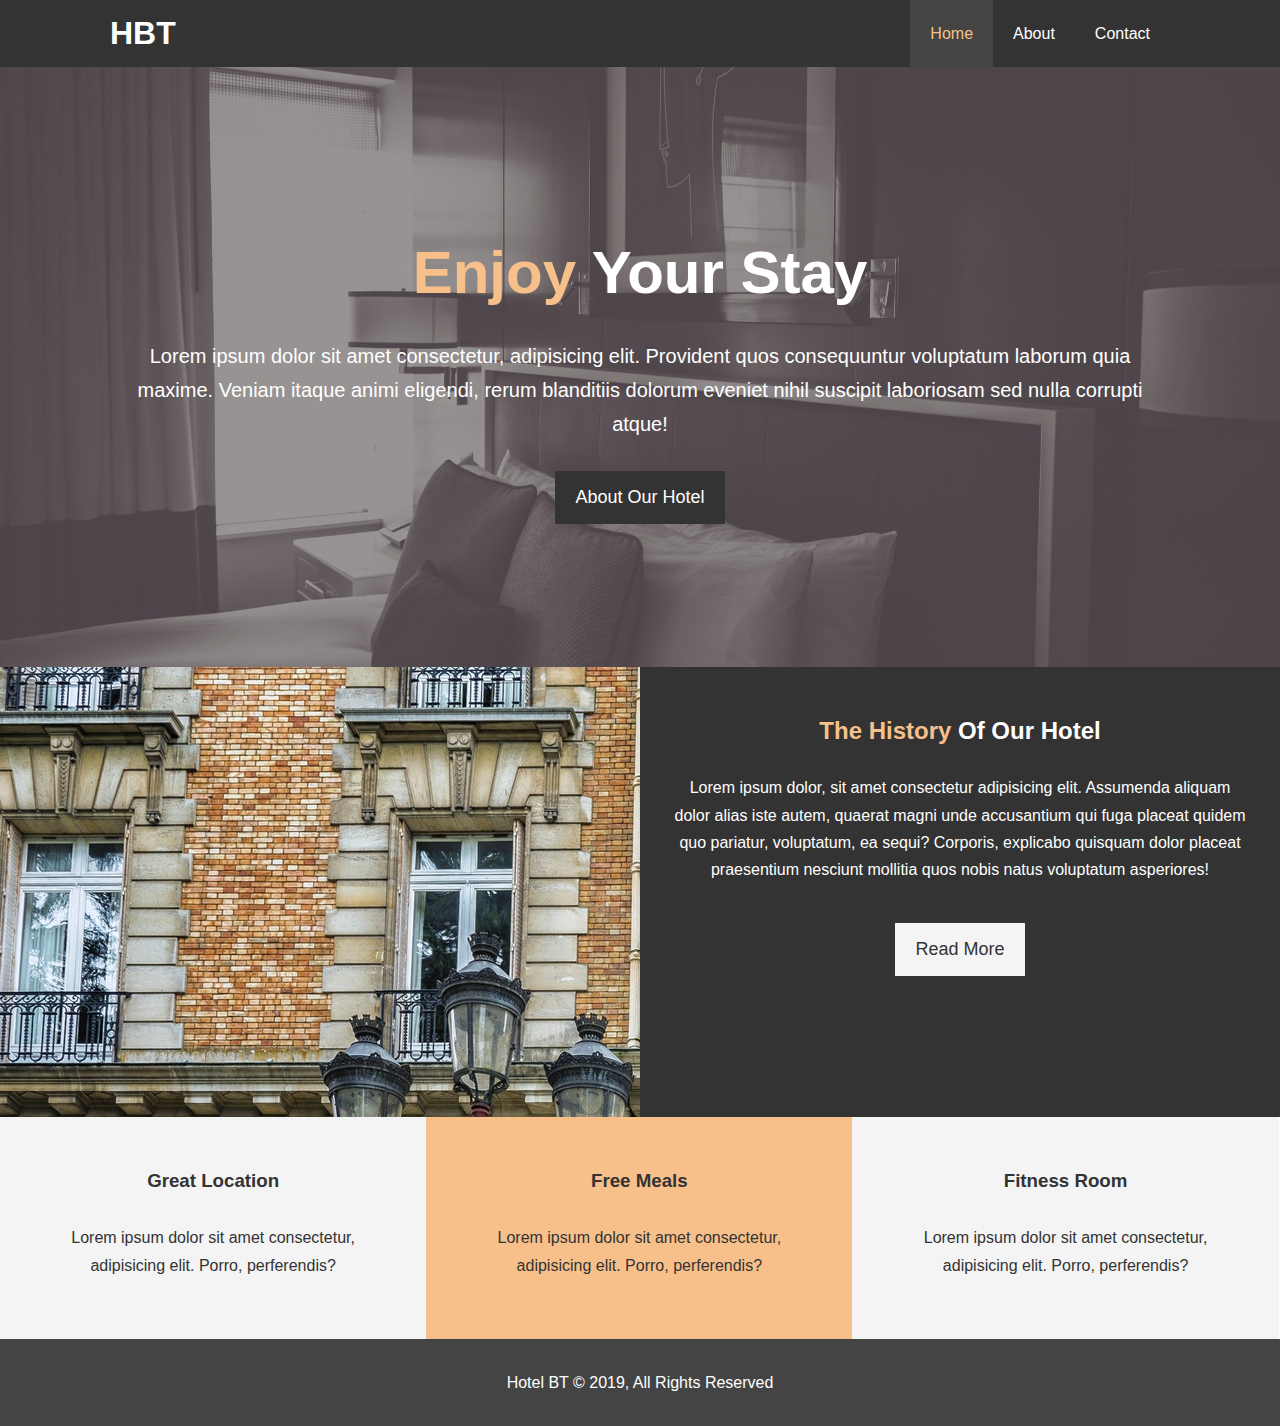
<file: index.html>
<!DOCTYPE html>
<html lang="en">
<head>
  <meta charset="UTF-8">
  <meta name="viewport" content="width=device-width, initial-scale=1.0">
  <meta name="description" content="Welcome to the most extraordinary hotel in Boston Massachusetts">
  <meta name="keywords" content="hotel, boston hotel, new england hotel">
  <link rel="stylesheet" href="https://use.fontawesome.com/releases/v5.14.0/css/all.css" integrity="sha384-HzLeBuhoNPvSl5KYnjx0BT+WB0QEEqLprO+NBkkk5gbc67FTaL7XIGa2w1L0Xbgc" crossorigin="anonymous">
  <link rel="stylesheet" href="css/style.css">
  <link rel="stylesheet" media="screen and (max-width: 768px)" href="css/mobile.css">
  <title>Hotel BT | Welcome</title>
</head>
<body>
  <header>
    <nav id="navbar">
      <div class="container">
        <h1 class="logo"><a href="index.html">HBT</a></h1>
        <ul>
          <li><a class="current" href="index.html">Home</a></li>
          <li><a href="about.html">About</a></li>
          <li><a href="contact.html">Contact</a></li>
        </ul>
      </div>
    </nav>

    <div id="showcase">
      <div class="container">
        <div class="showcase-content">
          <h1><span class="text-primary">Enjoy</span> Your Stay</h1>
          <p class="lead">Lorem ipsum dolor sit amet consectetur, adipisicing elit. Provident quos consequuntur voluptatum laborum quia maxime. Veniam itaque animi eligendi, rerum blanditiis dolorum eveniet nihil suscipit laboriosam sed nulla corrupti atque!</p>
          <a class="btn" href="about.html">About Our Hotel</a>
        </div>
      </div>
    </div>
  </header>

  <section id="home-info" class="bg-dark">
    <div class="info-img"></div>
    <div class="info-content">
      <h2><span class="text-primary">The History</span> Of Our Hotel</h2>
      <p>Lorem ipsum dolor, sit amet consectetur adipisicing elit. Assumenda
        aliquam dolor alias iste autem, quaerat magni unde accusantium qui
        fuga placeat quidem quo pariatur, voluptatum, ea sequi? Corporis,
        explicabo quisquam dolor placeat praesentium nesciunt mollitia quos
        nobis natus voluptatum asperiores!</p>
        <a href="about.html" class="btn btn-light">Read More</a>
    </div>
  </section>

  <section id="features">
    <div class="box bg-light">
      <i class="fas fa-hotel fa-3x"></i>
      <h3>Great Location</h3>
      <p>Lorem ipsum dolor sit amet consectetur, adipisicing elit. Porro, perferendis?</p>
    </div>
    <div class="box bg-primary">
      <i class="fas fa-utensils fa-3x"></i>
      <h3>Free Meals</h3>
      <p>Lorem ipsum dolor sit amet consectetur, adipisicing elit. Porro, perferendis?</p>
    </div>
    <div class="box bg-light">
      <i class="fas fa-dumbbell fa-3x"></i>
      <h3>Fitness Room</h3>
      <p>Lorem ipsum dolor sit amet consectetur, adipisicing elit. Porro, perferendis?</p>
    </div>
  </section>

    <div class="clr"></div>

  <footer id="main-footer">
    <p>Hotel BT &copy; 2019, All Rights Reserved</p>
  </footer>
</body>
</html>
</file>
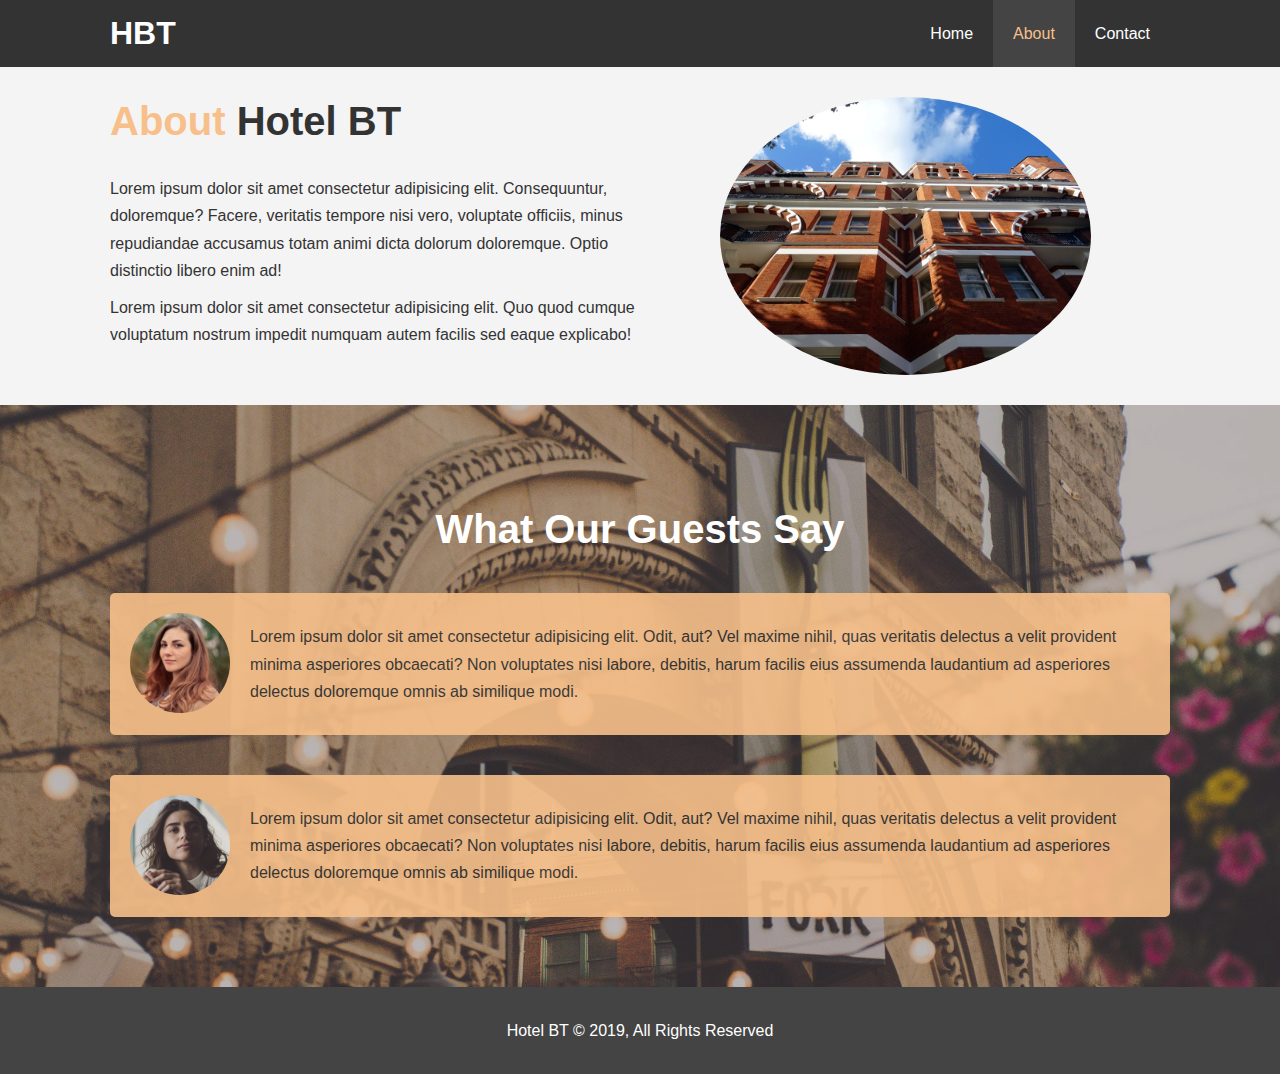
<file: about.html>
<!DOCTYPE html>
<html lang="en">
<head>
  <meta charset="UTF-8">
  <meta name="viewport" content="width=device-width, initial-scale=1.0">
  <meta name="description" content="Welcome to the most extraordinary hotel in Boston Massachusetts">
  <meta name="keywords" content="hotel, boston hotel, new england hotel">
  <link rel="stylesheet" href="css/style.css">
  <link rel="stylesheet" media="screen and (max-width: 768px)" href="css/mobile.css">
  <title>Hotel BT | About</title>
</head>
<body>
  <header>
    <nav id="navbar">
      <div class="container">
        <h1 class="logo"><a href="index.html">HBT</a></h1>
        <ul>
          <li><a href="index.html">Home</a></li>
          <li><a class="current" href="about.html">About</a></li>
          <li><a href="contact.html">Contact</a></li>
        </ul>
      </div>
    </nav>
  </header>

  <section id="about-info" class="bg-light py-3">
    <div class="container">
      <div class="info-left">
        <h1 class="l-heading"><span class="text-primary">About</span> Hotel BT</h1>
        <p>Lorem ipsum dolor sit amet consectetur adipisicing elit. Consequuntur, doloremque? Facere, veritatis tempore nisi vero, voluptate officiis, minus repudiandae accusamus totam animi dicta dolorum doloremque. Optio distinctio libero enim ad!</p>
        <p>Lorem ipsum dolor sit amet consectetur adipisicing elit. Quo quod cumque voluptatum nostrum impedit numquam autem facilis sed eaque explicabo!</p>
      </div>
      <div class="info-right">
        <img src="./img/photo-2.jpg" alt="hotel">
      </div>
    </div>
  </section>

  <div class="clr"></div>

  <section id="testimonials" class="py-3">
    <div class="container">
      <h2 class="l-heading">What Our Guests Say</h2>
      <div class="testimonial bg-primary">
        <img src="./img/person-1.jpg" alt="Samantha">
        <p>Lorem ipsum dolor sit amet consectetur adipisicing elit. Odit, aut? Vel maxime nihil, quas veritatis delectus a velit provident minima asperiores obcaecati? Non voluptates nisi labore, debitis, harum facilis eius assumenda laudantium ad asperiores delectus doloremque omnis ab similique modi.</p>
      </div>

      <div class="testimonial bg-primary">
        <img src="./img/person-2.jpg" alt="Jen">
        <p>Lorem ipsum dolor sit amet consectetur adipisicing elit. Odit, aut? Vel maxime nihil, quas veritatis delectus a velit provident minima asperiores obcaecati? Non voluptates nisi labore, debitis, harum facilis eius assumenda laudantium ad asperiores delectus doloremque omnis ab similique modi.</p>
      </div>
    </div>
  </section>

  <footer id="main-footer">
    <p>Hotel BT &copy; 2019, All Rights Reserved</p>
  </footer>
</body>
</html>
</file>
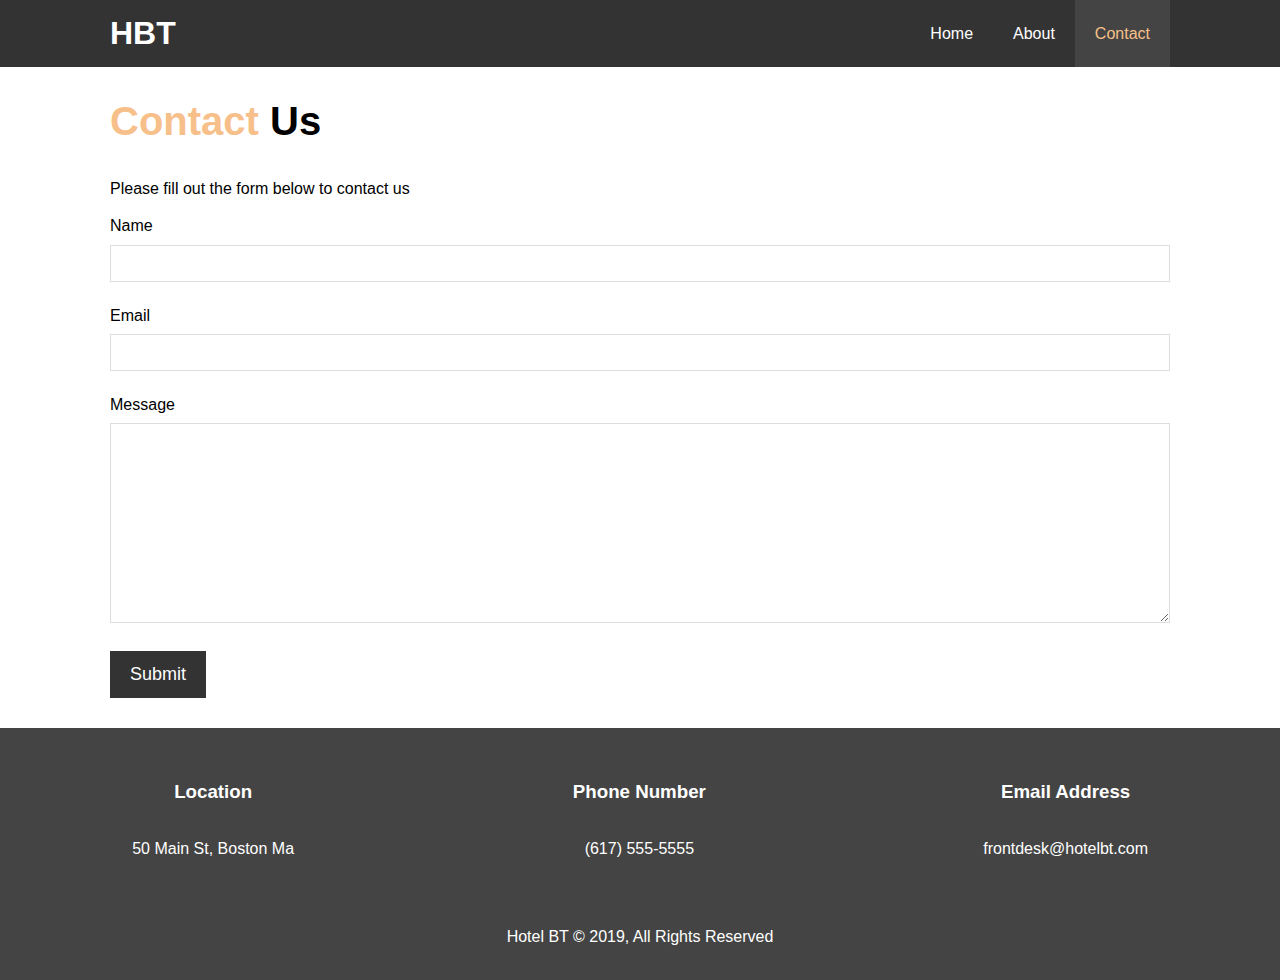
<file: contact.html>
<!DOCTYPE html>
<html lang="en">
<head>
  <meta charset="UTF-8">
  <meta name="viewport" content="width=device-width, initial-scale=1.0">
  <meta name="description" content="Welcome to the most extraordinary hotel in Boston Massachusetts">
  <meta name="keywords" content="hotel, boston hotel, new england hotel">
  <link rel="stylesheet" href="https://use.fontawesome.com/releases/v5.14.0/css/all.css" integrity="sha384-HzLeBuhoNPvSl5KYnjx0BT+WB0QEEqLprO+NBkkk5gbc67FTaL7XIGa2w1L0Xbgc" crossorigin="anonymous">

  <link rel="stylesheet" href="css/style.css">
  <link rel="stylesheet" media="screen and (max-width: 768px)" href="css/mobile.css">
  <title>Hotel BT | About</title>
</head>
<body>
  <header>
    <nav id="navbar">
      <div class="container">
        <h1 class="logo"><a href="index.html">HBT</a></h1>
        <ul>
          <li><a href="index.html">Home</a></li>
          <li><a href="about.html">About</a></li>
          <li><a class="current" href="contact.html">Contact</a></li>
        </ul>
      </div>
    </nav>
  </header>

  <section id="contact-form" class="py-3">
    <div class="container">
      <h1 class="l-heading"><span class="text-primary">Contact</span> Us</h1>
      <p>Please fill out the form below to contact us</p>
      <form action="process.php">
        <div class="form-group">
          <label for="name">Name</label>
          <input type="text" name="name" id="name">
        </div>
        <div class="form-group">
          <label for="email">Email</label>
          <input type="text" name="email" id="email">
        </div>
        <div class="form-group">
          <label for="message">Message</label>
          <textarea name="message" id="message"></textarea>
        </div>
        <button type="submit" class="btn">Submit</button>
      </form>
    </div>
  </section>

  <section id="contact-info" class="bg-dark">
    <div class="box">
      <i class="fas fa-hotel fa-3x"></i>
      <h3>Location</h3>
      <p>50 Main St, Boston Ma</p>
    </div>
    <div class="box">
      <i class="fas fa-phone fa-3x"></i>
      <h3>Phone Number</h3>
      <p>(617) 555-5555</p>
    </div>
    <div class="box">
      <i class="fas fa-envelope fa-3x"></i>
      <h3>Email Address</h3>
      <p>frontdesk@hotelbt.com</p>
    </div>
  </section>

  <footer id="main-footer">
    <p>Hotel BT &copy; 2019, All Rights Reserved</p>
  </footer>
</body>
</html>
</file>
<file: css/mobile.css>
#navbar .logo {
  float: none;
  text-align: center;
}

#navbar ul, #navbar ul li {
  float: none;
}

#navbar ul li a {
  padding: 5px;
  border-bottom: #444 dotted 1px;
}

/* Showcase */
#showcase {
  height: 100%;
}

#showcase .showcase-content {
  padding-top: 70px;
  padding-bottom: 30px;
}

/* Home Info */
#home-info {
  height: 100%;
} 

#home-info .info-img {
  display: none;
}

#home-info .info-content {
  float: none;
  width: 100%;
}

/* Boxes */
.box {
  float: none;
  width: 100%;
}

/* About */
#about-info .info-right, #about-info .info-left {
  float: none;
  width: 100%;
}

#about-info .info-right {
  margin-top: 30px;
}

.l-heading {
  text-align: center;
}

/* Contact */
#contact-info .box {
  border-bottom: #444 dotted 1px;
}
</file>
<file: css/style.css>
/* Reset */
* {
  margin: 0;
  padding: 0;
  box-sizing: border-box;
}

/* Main Styling */
html, body {
  font-family: 'Segoe UI', Tahoma, Geneva, Verdana, sans-serif;
  line-height: 1.7em;
}

a {
  color: #333333;
  text-decoration: none;
}

h1, h2, h3 {
  padding-bottom: 20px;
}

p {
  margin: 10px 0;
}

/* Utility Classes */
.container {
  margin: auto;
  max-width: 1100px;
  overflow: auto;
  padding: 0 20px;
}

.text-primary {
  color: #f7c08a;
}

.lead {
  font-size: 20px;
}

.btn {
  display: inline-block;
  font-size: 18px;
  color: #fff;
  background: #333;
  padding: 13px 20px;
  border: none;
  cursor: pointer;
}

.btn:hover {
  background: #f7c08a;
  color: #333;
}

.btn-light {
  background: #f4f4f4;
  color: #333;
}

.bg-dark {
  background: #333;
  color: #fff;
}
.bg-light {
  background: #f4f4f4;
  color: #333;
}
.bg-primary {
  background: #f7c08a;
  color: #333;
}

.clr {
  clear: both;
}

.l-heading {
  font-size: 40px;
  line-height: 1.2;
}

/* Padding */
.py-1 { padding: 10px 0; }
.py-2 { padding: 20px 0; }
.py-3 { padding: 30px 0; }

/* Navbar */
#navbar {
  background: #333;
  color: #fff;
  overflow: auto;
}

#navbar a {
  color: #fff;
}

#navbar .logo {
  float: left;
  padding-top: 20px;
}

#navbar ul {
  list-style: none;
  float: right;
}

#navbar ul li {
  float: left;
}

#navbar ul li a {
  display: block;
  padding: 20px;
  text-align: center;
}

#navbar ul li a:hover, #navbar ul li a.current {
  background: #444;
  color: #f7c08a;
}

/* Showcase */
#showcase {
  background: url('../img/showcase.jpg') no-repeat center center/cover;
  height: 600px;
}

#showcase .showcase-content {
  color: #fff;
  text-align: center;
  padding-top: 170px;
}

#showcase .showcase-content h1 {
  font-size: 60px;
  line-height: 1.2em;
}

#showcase .showcase-content p {
  padding-bottom: 20px;
  line-height: 1.7em;
}

/* Home Info */
#home-info {
  height: 450px;
}

#home-info .info-img {
  float: left;
  width: 50%;
  background: url('../img/photo-1.jpg') no-repeat;
min-height: 100%;
}

#home-info .info-content {
  float: right;
  width: 50%;
  height: 100%;
  text-align: center;
  padding: 50px 30px;
  overflow: hidden;
}

#home-info .info-content p {
  padding-bottom: 30px;
}

/* Features */
.box {
  float: left;
  width: 33.3%;
  padding: 50px;
  text-align: center;
}

.box i {
  margin-bottom: 10px;
}

/* About Info */
#about-info .info-right {
  float: right;
  width: 50%;
  min-height: 100%;
}

#about-info .info-right img {
display: block;
margin: auto;
width: 70%;
border-radius: 50%;
}

#about-info .info-left {
  float: left;
  width: 50%;
  min-height: 100%;
}

/* Testimonials */
#testimonials {
  height: 100%;
  background: url('../img/test-bg.jpg') no-repeat center center/cover;
  padding-top: 100px;
}

#testimonials h2 {
  color: #fff;
  text-align: center;
  padding-bottom: 40px;
}

#testimonials .testimonial {
  padding: 20px;
  margin-bottom: 40px;
  border-radius: 5px;
  opacity: 0.9;
}

#testimonials .testimonial img {
  width: 100px;
  float: left;
  margin-right: 20px;
  border-radius: 50%;
}

/* Contact Form */
#contact-form .form-group {
  margin-bottom: 20px;
}

#contact-form label {
  display: block;
  margin-bottom: 5px;
}

#contact-form input, #contact-form textarea {
  width: 100%;
  padding: 10px;
  border: 1px #ddd solid;
}

#contact-form textarea {
  height: 200px;
}

#contact-form input:focus, #contact-form textarea:focus {
  outline: none;
  border-color: #f7c08a;
}

/* Footer */
#main-footer {
  text-align: center;
  background: #444;
  color: #fff;
  padding: 20px;
}
</file>
